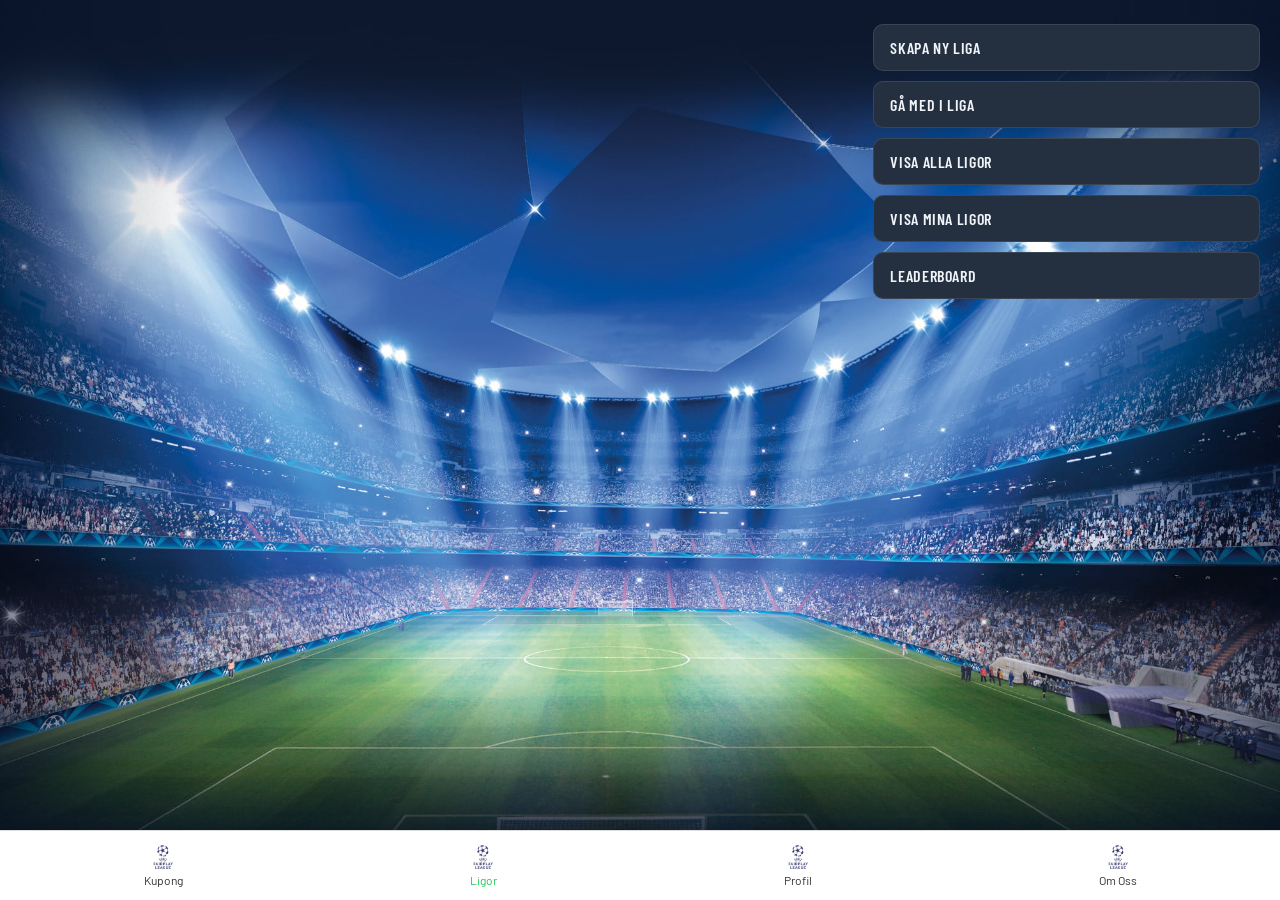
<file: target/classes/static/league.html>
<!-- Author Carl Rydengård -->
<!DOCTYPE html>
<html lang="sv">
<head>
    <meta charset="UTF-8">
    <meta name="viewport" content="width=device-width, initial-scale=1.0">
    <title>Ligor</title>
    <link rel="stylesheet" href="league.css">
</head>
<body class="fade">

<main class="layout">
    <div class="left-column">
        <div id="leftDynamicContent"></div>
    </div>

    <div class="right-column">
        <div class="profile-container">
            <div class="profile-card">
                <button id="btnCreateLeague" class="logout-btn">Skapa ny liga</button>
                <button id="btnJoinLeague" class="logout-btn">Gå med i liga</button>
                <button id="btnAllLeagues" class="logout-btn">Visa alla ligor</button>
                <button id="btnMyLeagues" class="logout-btn">Visa mina ligor</button>
                <button id="btnLeaderboard" class="logout-btn">Leaderboard</button>
            </div>
        </div>
    </div>
</main>

<nav class="bottom-nav">
    <a href="gameweek.html" class="nav-item">
        <img src="fairplayleague.png" alt="">
        <span>Kupong</span>
    </a>
    <a href="league.html" class="nav-item active">
        <img src="fairplayleague.png" alt="">
        <span>Ligor</span>
    </a>
    <a href="profile.html" class="nav-item">
        <img src="fairplayleague.png" alt="">
        <span>Profil</span>
    </a>
    <a href="information.html" class="nav-item">
        <img src="fairplayleague.png" alt="">
        <span>Om Oss</span>
    </a>
</nav>

<script src="league.js"></script>
</body>
</html>
</file>
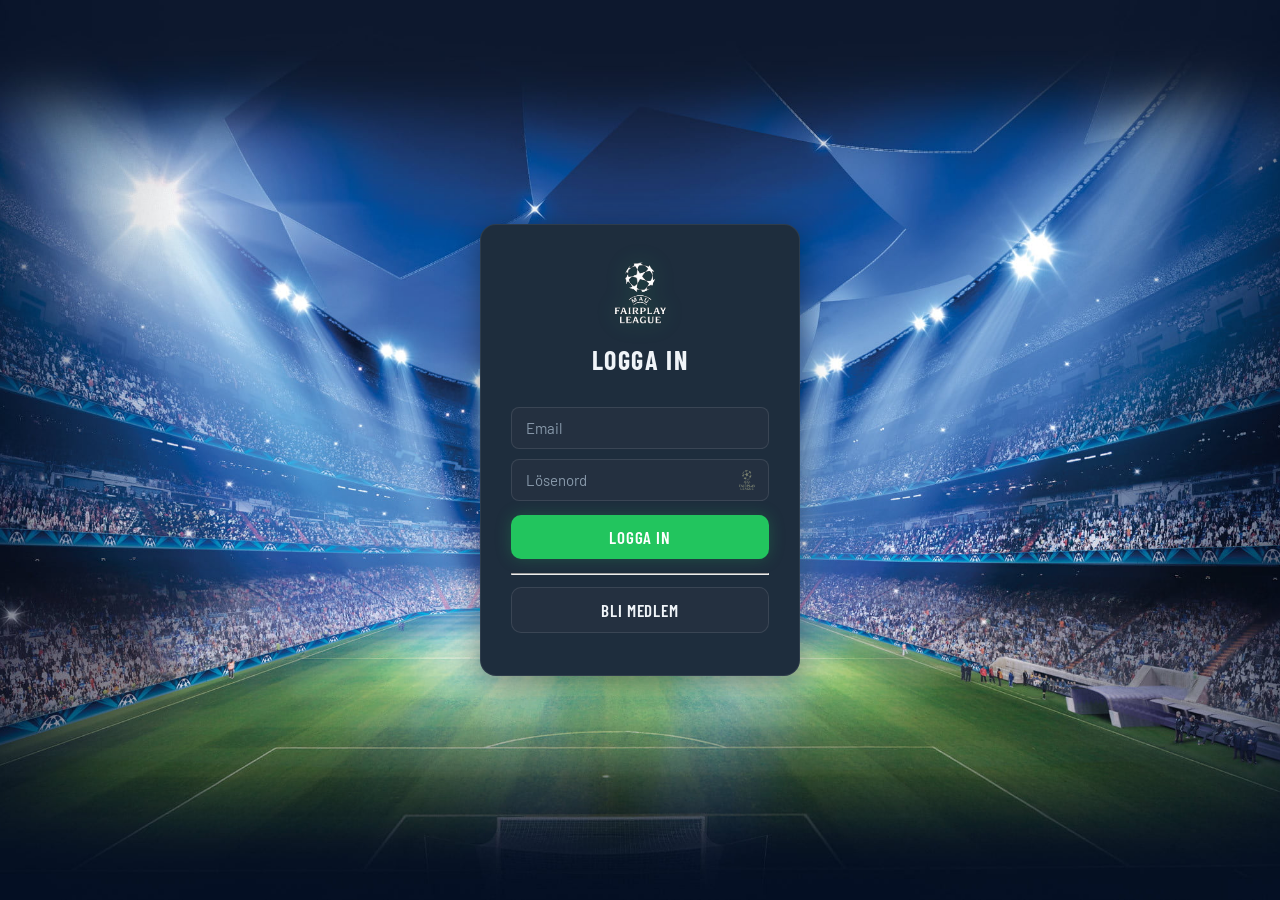
<file: target/classes/static/login.html>
<!-- Author Carl Rydengård -->
<!DOCTYPE html>
<html lang="sv">
<head>
    <meta charset="UTF-8">
    <meta name="viewport" content="width=device-width, initial-scale=1.0">
    <title>Logga in</title>
    <link rel="stylesheet" href="login.css">
    <script src="login.js" defer></script>
</head>
<body class="fade fade-out">

<main class="login-box">
    <img src="fairplayleaguewhite.svg" class="logo" alt="FairPlay League logotyp">

    <h2>Logga in</h2>

    <input id="email" type="email" placeholder="Email" aria-label="E-postadress">

    <div class="password-wrapper">
        <input id="password" type="password" placeholder="Lösenord" aria-label="Lösenord">
        <img src="fairplayleague.png" id="togglePassword" class="toggle-icon" alt="Visa eller dölj lösenord">
    </div>

    <button id="loginBtn">Logga in</button>

    <hr class="divider">

    <button id="registerBtn">Bli medlem</button>

    <p id="result" aria-live="polite"></p>
</main>

</body>
</html>
</file>
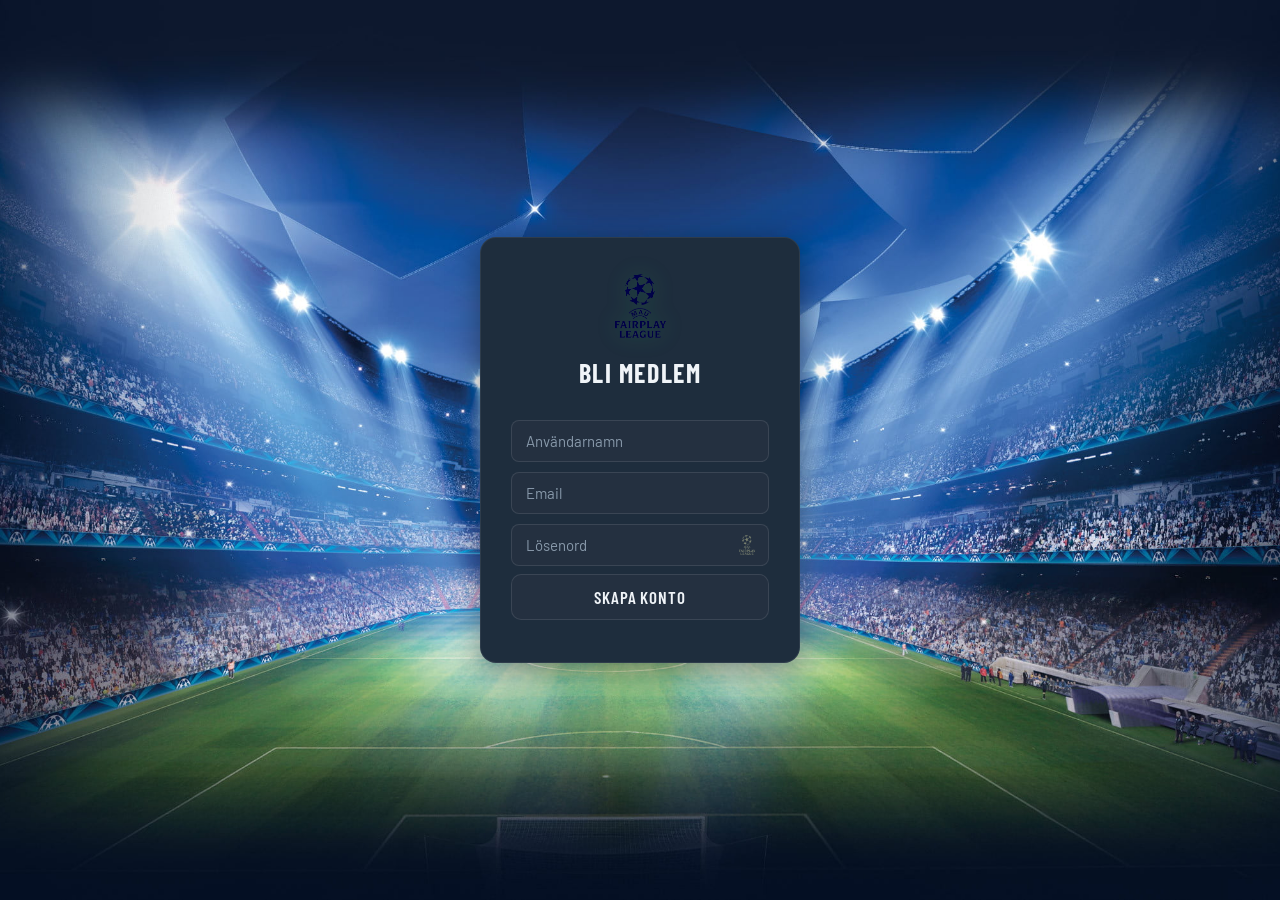
<file: target/classes/static/registerUser.html>
<!-- Author Carl Rydengård -->
<!DOCTYPE html>
<html lang="sv">
<head>
    <meta charset="UTF-8">
    <meta name="viewport" content="width=device-width, initial-scale=1.0">
    <title>Bli medlem</title>
    <link rel="stylesheet" href="login.css">
    <script src="register.js" defer></script>
</head>
<body class="fade fade-out">

<main class="login-box">
    <img src="fairplayleague.png" class="logo" alt="FairPlay League logotyp">

    <h2>Bli medlem</h2>

    <input id="username" type="text" placeholder="Användarnamn" aria-label="Användarnamn">

    <input id="email" type="email" placeholder="Email" aria-label="E-postadress">

    <div class="password-wrapper">
        <input id="password" type="password" placeholder="Lösenord" aria-label="Lösenord">
        <img src="fairplayleague.png" id="togglePassword" class="toggle-icon" alt="Visa eller dölj lösenord">
    </div>

    <button id="registerBtn">Skapa konto</button>

    <p id="result" aria-live="polite"></p>
</main>

</body>
</html>
</file>
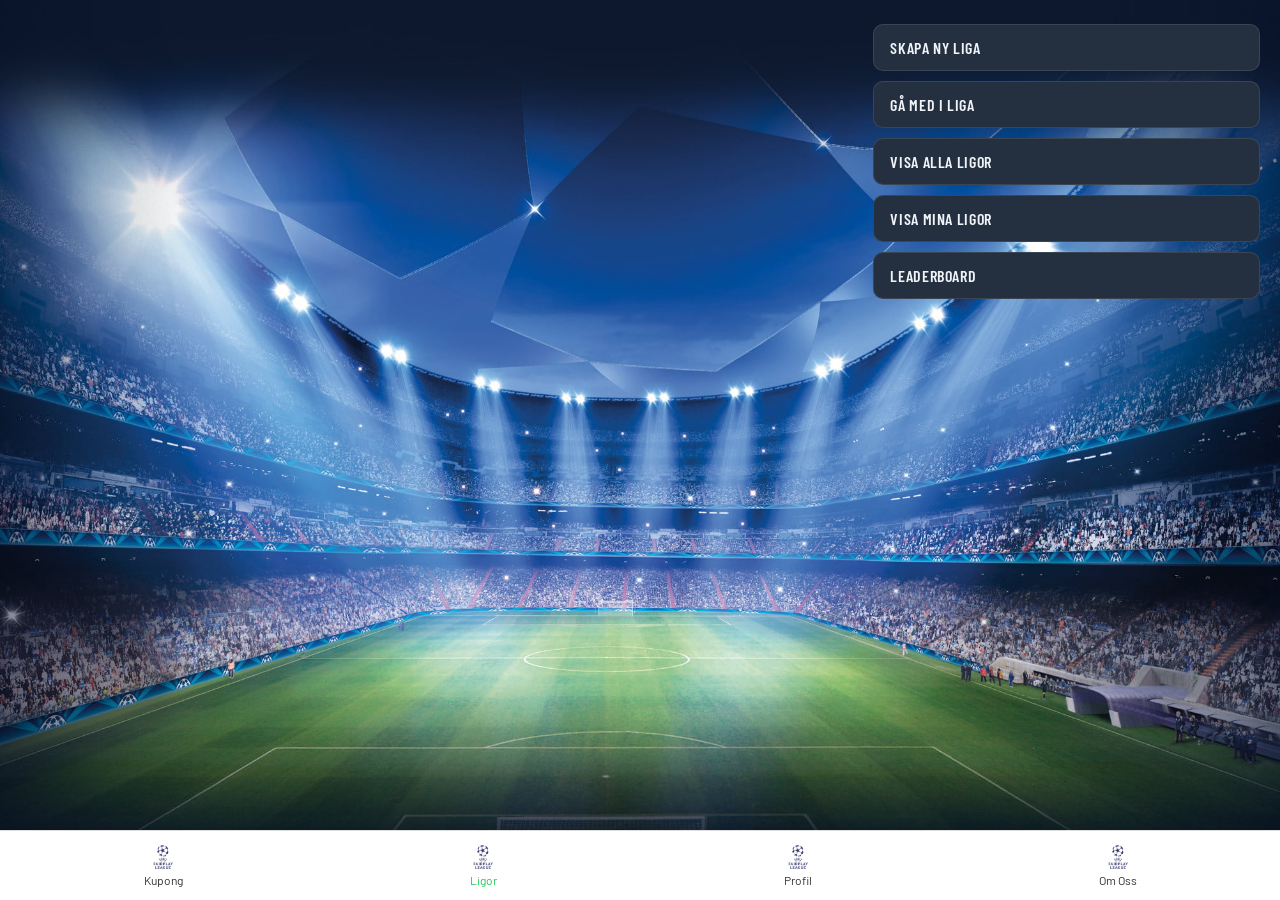
<file: src/main/resources/static/league.html>
<!-- Author Carl Rydengård and Gustav Johnsson -->
<!DOCTYPE html>
<html lang="sv">
<head>
    <meta charset="UTF-8">
    <meta name="viewport" content="width=device-width, initial-scale=1.0">
    <title>Ligor</title>
    <link rel="stylesheet" href="league.css">
</head>
<body class="fade">

<main class="layout">
    <div class="left-column">
        <div id="leftDynamicContent"></div>
    </div>

    <div class="right-column">
        <div class="profile-container">
            <div class="profile-card">
                <button id="btnCreateLeague" class="logout-btn">Skapa ny liga</button>
                <button id="btnJoinLeague" class="logout-btn">Gå med i liga</button>
                <button id="btnAllLeagues" class="logout-btn">Visa alla ligor</button>
                <button id="btnMyLeagues" class="logout-btn">Visa mina ligor</button>
                <button id="btnLeaderboard" class="logout-btn">Leaderboard</button>
            </div>
        </div>
    </div>
</main>

<nav class="bottom-nav">
    <a href="gameweek.html" class="nav-item">
        <img src="fairplayleague.png" alt="">
        <span>Kupong</span>
    </a>
    <a href="league.html" class="nav-item active">
        <img src="fairplayleague.png" alt="">
        <span>Ligor</span>
    </a>
    <a href="profile.html" class="nav-item">
        <img src="fairplayleague.png" alt="">
        <span>Profil</span>
    </a>
    <a href="information.html" class="nav-item">
        <img src="fairplayleague.png" alt="">
        <span>Om Oss</span>
    </a>
</nav>

<script src="league.js"></script>
</body>
</html>
</file>
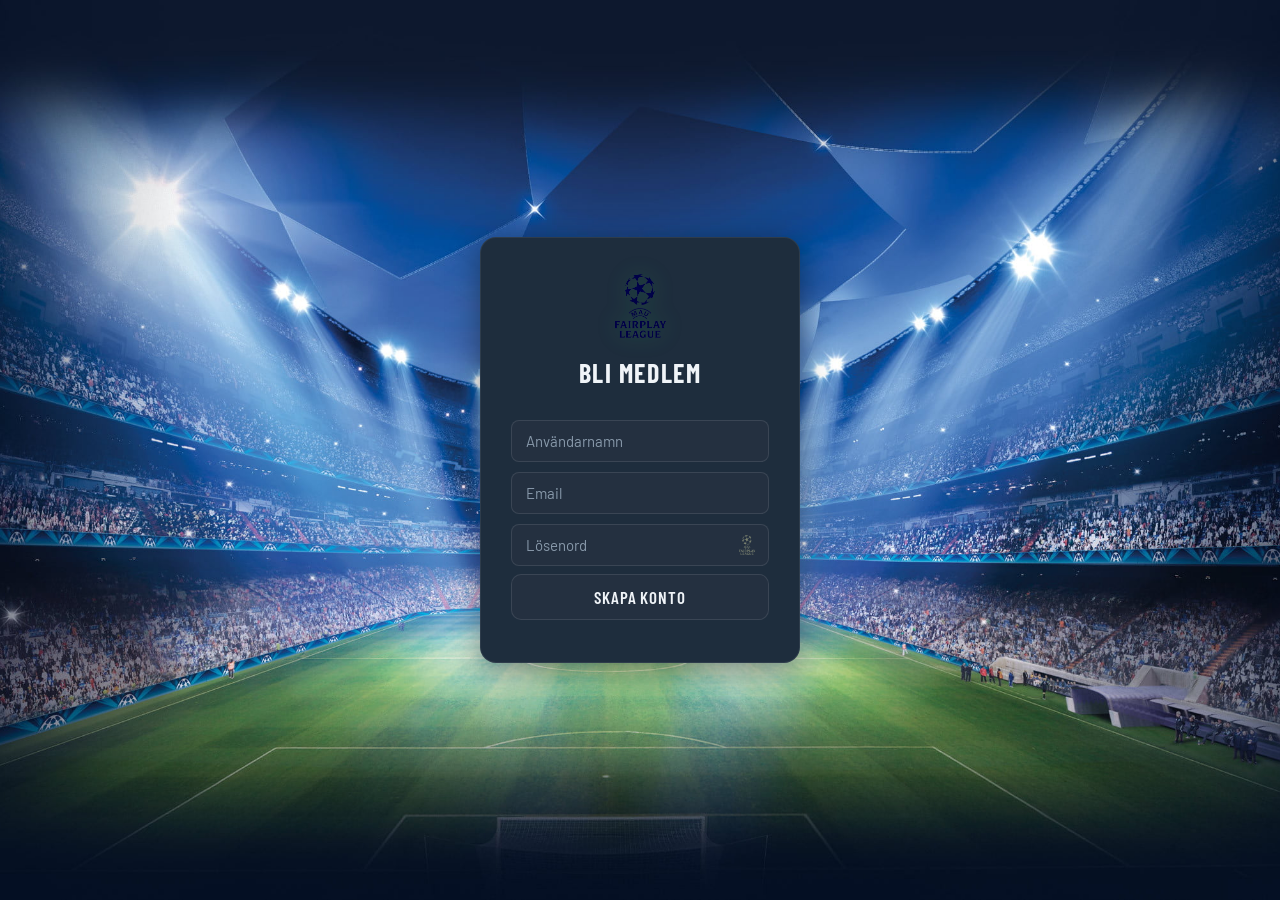
<file: src/main/resources/static/registerUser.html>
<!-- Author Carl Rydengård and Hugo Bergman Werntoft -->
<!DOCTYPE html>
<html lang="sv">
<head>
    <meta charset="UTF-8">
    <meta name="viewport" content="width=device-width, initial-scale=1.0">
    <title>Bli medlem</title>
    <link rel="stylesheet" href="login.css">
    <script src="register.js" defer></script>
</head>
<body class="fade fade-out">

<main class="login-box">
    <img src="fairplayleague.png" class="logo" alt="FairPlay League logotyp">

    <h2>Bli medlem</h2>

    <input id="username" type="text" placeholder="Användarnamn" aria-label="Användarnamn">

    <input id="email" type="email" placeholder="Email" aria-label="E-postadress">

    <div class="password-wrapper">
        <input id="password" type="password" placeholder="Lösenord" aria-label="Lösenord">
        <img src="fairplayleague.png" id="togglePassword" class="toggle-icon" alt="Visa eller dölj lösenord">
    </div>

    <button id="registerBtn">Skapa konto</button>

    <p id="result" aria-live="polite"></p>
</main>

</body>
</html>
</file>
<file: target/classes/static/league.css>
/* Author Carl Rydengård */

@import url('https://fonts.googleapis.com/css2?family=Barlow+Condensed:wght@600;700&family=Barlow:wght@400;500;600&display=swap');

* {
    box-sizing: border-box;
}

body {
    font-family: 'Barlow', sans-serif;
    background: url("fotbollsplan.jpg") no-repeat center center fixed;
    background-size: cover;
    color: #f0f4f8;
    margin: 0;
    padding: 0;
    display: flex;
    justify-content: center;
    align-items: flex-start;
}

.layout {
    display: grid;
    grid-template-columns: 2fr 1fr;
    width: 100%;
    min-height: calc(100vh - 68px);
}

.left-column {
    padding: 20px;
    overflow-y: auto;
    max-height: calc(100vh - 68px);
}

.right-column {
    padding: 20px;
}

.matches-list,
#Leagues {
    width: 100%;
    max-width: 500px;
    display: flex;
    flex-direction: column;
    gap: 12px;
    margin: 0 auto;
}

.match-card,
.league-card {
    background: #1e2d3d;
    padding: 16px;
    border-radius: 12px;
    border: 1px solid rgba(255, 255, 255, 0.07);
    box-shadow: 0 4px 16px rgba(0, 0, 0, 0.3);
}

.match-teams {
    font-family: 'Barlow Condensed', sans-serif;
    font-size: 20px;
    font-weight: 600;
    margin-bottom: 6px;
}

.match-time {
    font-size: 13px;
    color: #8899aa;
    margin-bottom: 4px;
}

.match-result {
    font-size: 15px;
    font-weight: 600;
    color: #ef4444;
    margin-top: 6px;
}

.match-passed {
    background: rgba(239, 68, 68, 0.08);
    border-left: 4px solid #ef4444;
}

.tip-box {
    margin-top: 10px;
    display: flex;
    align-items: center;
    gap: 8px;
}

.tip-box label {
    font-size: 14px;
}

.tip-input {
    padding: 6px;
    font-size: 16px;
    border-radius: 6px;
    border: 1px solid rgba(255, 255, 255, 0.1);
    background: #243040;
    color: #f0f4f8;
}

.input-box {
    background: #1e2d3d;
    padding: 24px;
    border-radius: 12px;
    border: 1px solid rgba(255, 255, 255, 0.07);
    box-shadow: 0 4px 16px rgba(0, 0, 0, 0.3);
    margin-top: 20px;
    width: 280px;
}

.input-box h2 {
    font-family: 'Barlow Condensed', sans-serif;
    font-size: 20px;
    font-weight: 700;
    text-transform: uppercase;
    letter-spacing: 0.05em;
    margin: 0 0 14px;
}

.input-box input {
    width: 100%;
    padding: 10px 12px;
    margin-top: 10px;
    border-radius: 8px;
    border: 1px solid rgba(255, 255, 255, 0.1);
    background: #243040;
    color: #f0f4f8;
    font-family: 'Barlow', sans-serif;
    font-size: 15px;
    outline: none;
}

.input-box input:focus {
    border-color: #22c55e;
    box-shadow: 0 0 0 3px rgba(34, 197, 94, 0.2);
}

.input-box button {
    margin-top: 14px;
    padding: 11px 20px;
    width: 100%;
    border: none;
    border-radius: 10px;
    background: #22c55e;
    color: white;
    font-family: 'Barlow Condensed', sans-serif;
    font-size: 17px;
    font-weight: 600;
    letter-spacing: 0.05em;
    text-transform: uppercase;
    cursor: pointer;
    transition: background 0.15s;
}

.input-box button:hover {
    background: #16a34a;
}

#result {
    margin-top: 12px;
    color: #ef4444;
    font-size: 14px;
}

.profile-container {
    margin-top: 4px;
}

.profile-card {
    display: flex;
    flex-direction: column;
    gap: 10px;
}

.logout-btn {
    width: 100%;
    padding: 13px 16px;
    background: #243040;
    border: 1px solid rgba(255, 255, 255, 0.1);
    border-radius: 10px;
    color: #f0f4f8;
    font-family: 'Barlow Condensed', sans-serif;
    font-size: 16px;
    font-weight: 600;
    letter-spacing: 0.04em;
    text-transform: uppercase;
    cursor: pointer;
    text-align: left;
    transition: background 0.15s, border-color 0.15s, color 0.15s;
}

.logout-btn:hover {
    background: #1e2d3d;
    border-color: #22c55e;
    color: #22c55e;
}

.coupon-select {
    width: 100%;
    max-width: 300px;
    padding: 10px 12px;
    margin: 10px 0 20px;
    background: #243040;
    color: #f0f4f8;
    border: 1px solid rgba(255, 255, 255, 0.1);
    border-radius: 8px;
    font-family: 'Barlow', sans-serif;
    font-size: 15px;
    outline: none;
    cursor: pointer;
    appearance: none;
    -webkit-appearance: none;
    -moz-appearance: none;
    background-image: url("data:image/svg+xml;utf8,<svg fill='white' height='20' width='20' viewBox='0 0 20 20' xmlns='http://www.w3.org/2000/svg'><polygon points='0,0 20,0 10,12'/></svg>");
    background-repeat: no-repeat;
    background-position: right 12px center;
    background-size: 14px;
}

.coupon-select:focus {
    border-color: #22c55e;
    box-shadow: 0 0 0 3px rgba(34, 197, 94, 0.2);
}

.coupon-select option {
    background: #1e2d3d;
    color: #f0f4f8;
    padding: 10px;
}

.bottom-nav {
    position: fixed;
    bottom: 0;
    left: 0;
    width: 100%;
    height: 70px;
    background: #ffffff;
    border-top: 1px solid #ddd;
    display: flex;
    justify-content: space-around;
    align-items: center;
    z-index: 999;
}

.nav-item {
    display: flex;
    flex-direction: column;
    align-items: center;
    text-decoration: none;
    color: #333;
    font-size: 12px;
}

.nav-item img {
    width: 24px;
    height: 24px;
    margin-bottom: 4px;
    opacity: 0.8;
}

.nav-item svg {
    width: 22px;
    height: 22px;
}

.nav-item.active,
.nav-item:hover {
    color: #22c55e;
}

.fade {
    opacity: 1;
    transition: opacity 0.35s ease;
}

.fade.fade-out {
    opacity: 0;
}

.fade-in {
    opacity: 0;
    transform: scale(0.98);
    transition: opacity 0.25s ease, transform 0.25s ease;
}

.fade-in.show {
    opacity: 1;
    transform: scale(1);
}
</file>
<file: target/classes/static/login.css>
/* Author Carl Rydengård */

@import url('https://fonts.googleapis.com/css2?family=Barlow+Condensed:wght@600;700&family=Barlow:wght@400;500;600&display=swap');

* {
    box-sizing: border-box;
}

body {
    font-family: 'Barlow', sans-serif;
    background: url("fotbollsplan.jpg") no-repeat center center fixed;
    background-size: cover;
    display: flex;
    justify-content: center;
    align-items: center;
    height: 100vh;
    margin: 0;
}


.login-box {
    background: #1e2d3d;
    padding: 36px 30px 28px;
    border-radius: 16px;
    width: 320px;
    text-align: center;
    border: 1px solid rgba(255, 255, 255, 0.07);
    box-shadow: 0 8px 32px rgba(0, 0, 0, 0.4);
}

.login-box img.logo {
    width: 64px;
    height: 64px;
    margin-bottom: 16px;
    filter: drop-shadow(0 0 10px rgba(34, 197, 94, 0.3));
}

.login-box h2 {
    font-family: 'Barlow Condensed', sans-serif;
    font-size: 26px;
    font-weight: 700;
    letter-spacing: 0.06em;
    text-transform: uppercase;
    color: #f0f4f8;
    margin: 0 0 22px;
}

input {
    width: 100%;
    padding: 11px 14px;
    margin-top: 10px;
    border-radius: 8px;
    border: 1px solid rgba(255, 255, 255, 0.1);
    background: #243040;
    color: #f0f4f8;
    font-family: 'Barlow', sans-serif;
    font-size: 15px;
    outline: none;
}

input:focus {
    border-color: #22c55e;
    box-shadow: 0 0 0 3px rgba(34, 197, 94, 0.2);
}

input::placeholder {
    color: #8899aa;
}

button {
    margin-top: 14px;
    padding: 12px 20px;
    width: 100%;
    border: none;
    border-radius: 10px;
    font-family: 'Barlow Condensed', sans-serif;
    font-size: 17px;
    font-weight: 600;
    letter-spacing: 0.05em;
    text-transform: uppercase;
    cursor: pointer;
    transition: background 0.15s, transform 0.1s;
}

button:active {
    transform: scale(0.97);
}

#loginBtn {
    background: #22c55e;
    color: white;
    box-shadow: 0 0 16px rgba(34, 197, 94, 0.25);
}

#loginBtn:hover {
    background: #16a34a;
}

#registerBtn {
    background: #243040;
    color: #f0f4f8;
    border: 1px solid rgba(255, 255, 255, 0.1);
    margin-top: 8px;
}

#registerBtn:hover {
    background: #2d3d50;
}

.password-wrapper {
    position: relative;
    width: 100%;
}

.toggle-icon {
    position: absolute;
    right: 12px;
    top: 60%;
    transform: translateY(-50%);
    width: 20px;
    height: 20px;
    cursor: pointer;
    opacity: 0.4;
    filter: invert(1);
    transition: opacity 0.2s;
}

.toggle-icon:hover {
    opacity: 0.9;
}

.divider {
    height: 1px;
    background: rgba(255, 255, 255, 0.07);
    margin: 14px 0 4px;
}

#result {
    margin-top: 14px;
    color: #ef4444;
    font-size: 14px;
}

.fade {
    opacity: 1;
    transition: opacity 0.35s ease;
}

.fade.fade-out {
    opacity: 0;
}
</file>
<file: src/main/resources/static/league.css>
/* Author Carl Rydengård & Gustav Johnsson */

@import url('https://fonts.googleapis.com/css2?family=Barlow+Condensed:wght@600;700&family=Barlow:wght@400;500;600&display=swap');

* {
    box-sizing: border-box;
}

body {
    font-family: 'Barlow', sans-serif;
    background: url("fotbollsplan.jpg") no-repeat center center fixed;
    background-size: cover;
    color: #f0f4f8;
    margin: 0;
    padding: 0;
    display: flex;
    justify-content: center;
    align-items: flex-start;
}

.layout {
    display: grid;
    grid-template-columns: 2fr 1fr;
    width: 100%;
    min-height: calc(100vh - 68px);
}

.left-column {
    padding: 20px;
    overflow-y: auto;
    max-height: calc(100vh - 68px);
}

.right-column {
    padding: 20px;
}

.matches-list,
#Leagues {
    width: 100%;
    max-width: 500px;
    display: flex;
    flex-direction: column;
    gap: 12px;
    margin: 0 auto;
}

.match-card,
.league-card {
    background: #1e2d3d;
    padding: 16px;
    border-radius: 12px;
    border: 1px solid rgba(255, 255, 255, 0.07);
    box-shadow: 0 4px 16px rgba(0, 0, 0, 0.3);
}

.match-teams {
    font-family: 'Barlow Condensed', sans-serif;
    font-size: 20px;
    font-weight: 600;
    margin-bottom: 6px;
}

.match-time {
    font-size: 13px;
    color: #8899aa;
    margin-bottom: 4px;
}

.match-result {
    font-size: 15px;
    font-weight: 600;
    color: #ef4444;
    margin-top: 6px;
}

.match-passed {
    background: rgba(239, 68, 68, 0.08);
    border-left: 4px solid #ef4444;
}

.tip-box {
    margin-top: 10px;
    display: flex;
    align-items: center;
    gap: 8px;
}

.tip-box label {
    font-size: 14px;
}

.tip-input {
    padding: 6px;
    font-size: 16px;
    border-radius: 6px;
    border: 1px solid rgba(255, 255, 255, 0.1);
    background: #243040;
    color: #f0f4f8;
}

.input-box {
    background: #1e2d3d;
    padding: 24px;
    border-radius: 12px;
    border: 1px solid rgba(255, 255, 255, 0.07);
    box-shadow: 0 4px 16px rgba(0, 0, 0, 0.3);
    margin-top: 20px;
    width: 280px;
}

.input-box h2 {
    font-family: 'Barlow Condensed', sans-serif;
    font-size: 20px;
    font-weight: 700;
    text-transform: uppercase;
    letter-spacing: 0.05em;
    margin: 0 0 14px;
}

.input-box input {
    width: 100%;
    padding: 10px 12px;
    margin-top: 10px;
    border-radius: 8px;
    border: 1px solid rgba(255, 255, 255, 0.1);
    background: #243040;
    color: #f0f4f8;
    font-family: 'Barlow', sans-serif;
    font-size: 15px;
    outline: none;
}

.input-box input:focus {
    border-color: #22c55e;
    box-shadow: 0 0 0 3px rgba(34, 197, 94, 0.2);
}

.input-box button {
    margin-top: 14px;
    padding: 11px 20px;
    width: 100%;
    border: none;
    border-radius: 10px;
    background: #22c55e;
    color: white;
    font-family: 'Barlow Condensed', sans-serif;
    font-size: 17px;
    font-weight: 600;
    letter-spacing: 0.05em;
    text-transform: uppercase;
    cursor: pointer;
    transition: background 0.15s;
}

.input-box button:hover {
    background: #16a34a;
}

#result {
    margin-top: 12px;
    color: #ef4444;
    font-size: 14px;
}

.profile-container {
    margin-top: 4px;
}

.profile-card {
    display: flex;
    flex-direction: column;
    gap: 10px;
}

.logout-btn {
    width: 100%;
    padding: 13px 16px;
    background: #243040;
    border: 1px solid rgba(255, 255, 255, 0.1);
    border-radius: 10px;
    color: #f0f4f8;
    font-family: 'Barlow Condensed', sans-serif;
    font-size: 16px;
    font-weight: 600;
    letter-spacing: 0.04em;
    text-transform: uppercase;
    cursor: pointer;
    text-align: left;
    transition: background 0.15s, border-color 0.15s, color 0.15s;
}

.logout-btn:hover {
    background: #1e2d3d;
    border-color: #22c55e;
    color: #22c55e;
}

.coupon-select {
    width: 100%;
    max-width: 300px;
    padding: 10px 12px;
    margin: 10px 0 20px;
    background: #243040;
    color: #f0f4f8;
    border: 1px solid rgba(255, 255, 255, 0.1);
    border-radius: 8px;
    font-family: 'Barlow', sans-serif;
    font-size: 15px;
    outline: none;
    cursor: pointer;
    appearance: none;
    -webkit-appearance: none;
    -moz-appearance: none;
    background-image: url("data:image/svg+xml;utf8,<svg fill='white' height='20' width='20' viewBox='0 0 20 20' xmlns='http://www.w3.org/2000/svg'><polygon points='0,0 20,0 10,12'/></svg>");
    background-repeat: no-repeat;
    background-position: right 12px center;
    background-size: 14px;
}

.coupon-select:focus {
    border-color: #22c55e;
    box-shadow: 0 0 0 3px rgba(34, 197, 94, 0.2);
}

.coupon-select option {
    background: #1e2d3d;
    color: #f0f4f8;
    padding: 10px;
}

.bottom-nav {
    position: fixed;
    bottom: 0;
    left: 0;
    width: 100%;
    height: 70px;
    background: #ffffff;
    border-top: 1px solid #ddd;
    display: flex;
    justify-content: space-around;
    align-items: center;
    z-index: 999;
}

.nav-item {
    display: flex;
    flex-direction: column;
    align-items: center;
    text-decoration: none;
    color: #333;
    font-size: 12px;
}

.nav-item img {
    width: 24px;
    height: 24px;
    margin-bottom: 4px;
    opacity: 0.8;
}

.nav-item svg {
    width: 22px;
    height: 22px;
}

.nav-item.active,
.nav-item:hover {
    color: #22c55e;
}

.fade {
    opacity: 1;
    transition: opacity 0.35s ease;
}

.fade.fade-out {
    opacity: 0;
}

.fade-in {
    opacity: 0;
    transform: scale(0.98);
    transition: opacity 0.25s ease, transform 0.25s ease;
}

.fade-in.show {
    opacity: 1;
    transform: scale(1);
}
</file>
<file: src/main/resources/static/login.css>
/* Author Carl Rydengård & Hugo Bergman Werntoft */

@import url('https://fonts.googleapis.com/css2?family=Barlow+Condensed:wght@600;700&family=Barlow:wght@400;500;600&display=swap');

* {
    box-sizing: border-box;
}

body {
    font-family: 'Barlow', sans-serif;
    background: url("fotbollsplan.jpg") no-repeat center center fixed;
    background-size: cover;
    display: flex;
    justify-content: center;
    align-items: center;
    height: 100vh;
    margin: 0;
}


.login-box {
    background: #1e2d3d;
    padding: 36px 30px 28px;
    border-radius: 16px;
    width: 320px;
    text-align: center;
    border: 1px solid rgba(255, 255, 255, 0.07);
    box-shadow: 0 8px 32px rgba(0, 0, 0, 0.4);
}

.login-box img.logo {
    width: 64px;
    height: 64px;
    margin-bottom: 16px;
    filter: drop-shadow(0 0 10px rgba(34, 197, 94, 0.3));
}

.login-box h2 {
    font-family: 'Barlow Condensed', sans-serif;
    font-size: 26px;
    font-weight: 700;
    letter-spacing: 0.06em;
    text-transform: uppercase;
    color: #f0f4f8;
    margin: 0 0 22px;
}

input {
    width: 100%;
    padding: 11px 14px;
    margin-top: 10px;
    border-radius: 8px;
    border: 1px solid rgba(255, 255, 255, 0.1);
    background: #243040;
    color: #f0f4f8;
    font-family: 'Barlow', sans-serif;
    font-size: 15px;
    outline: none;
}

input:focus {
    border-color: #22c55e;
    box-shadow: 0 0 0 3px rgba(34, 197, 94, 0.2);
}

input::placeholder {
    color: #8899aa;
}

button {
    margin-top: 14px;
    padding: 12px 20px;
    width: 100%;
    border: none;
    border-radius: 10px;
    font-family: 'Barlow Condensed', sans-serif;
    font-size: 17px;
    font-weight: 600;
    letter-spacing: 0.05em;
    text-transform: uppercase;
    cursor: pointer;
    transition: background 0.15s, transform 0.1s;
}

button:active {
    transform: scale(0.97);
}

#loginBtn {
    background: #22c55e;
    color: white;
    box-shadow: 0 0 16px rgba(34, 197, 94, 0.25);
}

#loginBtn:hover {
    background: #16a34a;
}

#registerBtn {
    background: #243040;
    color: #f0f4f8;
    border: 1px solid rgba(255, 255, 255, 0.1);
    margin-top: 8px;
}

#registerBtn:hover {
    background: #2d3d50;
}

.password-wrapper {
    position: relative;
    width: 100%;
}

.toggle-icon {
    position: absolute;
    right: 12px;
    top: 60%;
    transform: translateY(-50%);
    width: 20px;
    height: 20px;
    cursor: pointer;
    opacity: 0.4;
    filter: invert(1);
    transition: opacity 0.2s;
}

.toggle-icon:hover {
    opacity: 0.9;
}

.divider {
    height: 1px;
    background: rgba(255, 255, 255, 0.07);
    margin: 14px 0 4px;
}

#result {
    margin-top: 14px;
    color: #ef4444;
    font-size: 14px;
}

.fade {
    opacity: 1;
    transition: opacity 0.35s ease;
}

.fade.fade-out {
    opacity: 0;
}
</file>
